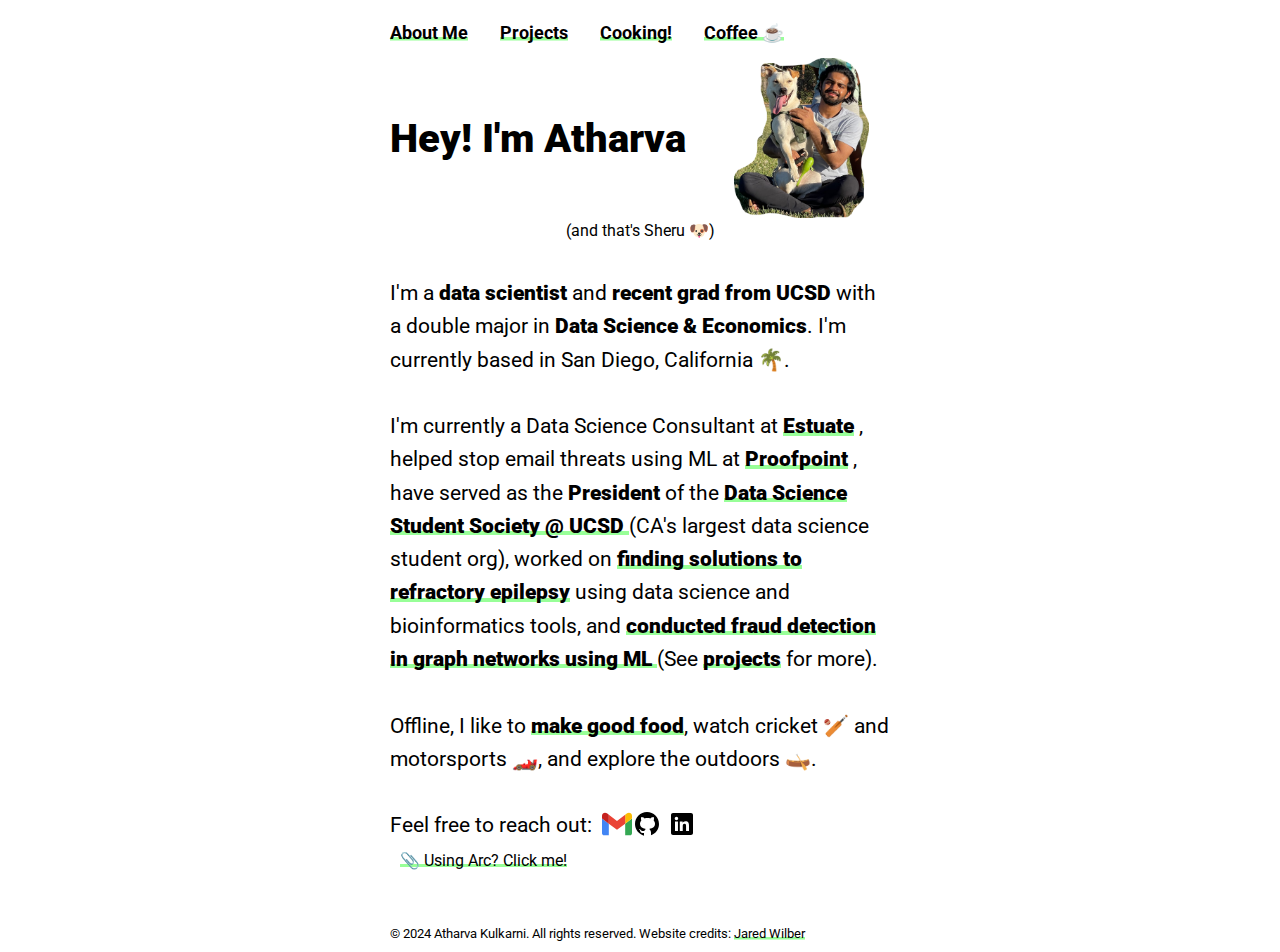
<file: index.html>
<!DOCTYPE html>
<html lang="en">
  <head>
    <meta charset="UTF-8" />
    <meta http-equiv="X-UA-Compatible" content="IE=edge" />
    <meta name="viewport" content="width=device-width, initial-scale=1.0" />
    <title>Atharva Kulkarni</title>
    <link rel="icon" href="./images/pic_smooth.png" />
    <link rel="preconnect" href="https://fonts.googleapis.com" />
    <link rel="preconnect" href="https://fonts.gstatic.com" crossorigin />
    <link
      href="https://fonts.googleapis.com/css2?family=Roboto:wght@300;900&display=swap"
      rel="stylesheet"
    />
    <link rel="stylesheet" href="./css/styles.css" />
  </head>
  <body>
    <main>
      <div id="nav">
        <h2><a href="./">About Me</a></h2>
        <h2><a href="./projects">Projects</a></h2>
        <h2><a href="./cooking">Cooking!</a></h2>
        <h2><a href="./coffee">Coffee ☕️</a></h2>
      </div>
      <div class="content-wrapper">
        <div class="column-left column">
          <div id="intro">
            <h1>Hey! I'm Atharva</h1>
            <img
              src="images/pic_smooth.png"
              alt="me and my doggo"
              class="face"
            />
          </div>
          <p id="sheru-intro">(and that's Sheru 🐶)</p>

          <p>
            <br />
            I'm a <span class="bold"> data scientist</span> and <span class="bold">recent grad from UCSD </span> with a double major in <span class="bold">Data Science & Economics</span>.
            I'm currently based in San Diego, California 🌴. 
            <br /><br />
            I'm currently a Data Science Consultant at
            <a
              class="bold"
              target="_blank"
              rel="noopener noreferrer"
              href="https://www.estuate.com/"
            >Estuate</a> </span>, 
            helped stop email threats using ML at
            <a
              class="bold"
              target="_blank"
              rel="noopener noreferrer"
              href="https://www.proofpoint.com/us"
            >Proofpoint</a> </span>
            , have served as the <span class="bold">President</span> of the
             <a
              class="bold"
              target="_blank"
              rel="noopener noreferrer"
              href="https://www.ds3ucsd.com/"
            >
            Data Science Student Society @ UCSD
            </a> 
            (CA's largest data science student org), worked on
            <a
              class="bold"
              target="_blank"
              rel="noopener noreferrer"
              href="https://bloomscience.com/"
              >finding solutions to refractory epilepsy</a
            > using data science and bioinformatics tools, and
            <a
              class="bold"
              target="_blank"
              rel="noopener noreferrer"
              href="https://github.com/alexmak001/Panama-Papers"
              >conducted fraud detection in graph networks using ML
            </a> (See <a class="bold" target="_blank" rel="noopener noreferrer" href="./projects.html">projects</a> 
            for more). 
            <br /><br />
            Offline, I like to <a class="bold" target="_blank" rel="noopener noreferrer" href="./cooking.html">make good food</a>, watch cricket 🏏
            and motorsports 🏎️, and explore the outdoors 🛶. <br /><br />
          </p>

          <!-- <p class="icon-links">
            Feel free to reach out:&nbsp;&nbsp;
            <a
              class="icon-a"
              target="_blank"
              rel="noopener noreferrer"
              href="mailto:atharva.kul2001@gmail.com"
              ><img
                class="icon"
                src="icons/gmail.svg"
                alt="link to email" /></a
            >&nbsp; -->
            <p class="icon-links">
              Feel free to reach out:&nbsp;&nbsp;
              <a
                class="icon-a"
                target="_blank"
                rel="noopener noreferrer"
                href="mailto:atharva.kul2001@gmail.com"
                ><img
                  class="icon"
                  src="icons/gmail.svg"
                  alt="link to email" /></a
              >

            <a
              class="icon-a"
              target="_blank"
              rel="noopener noreferrer"
              href="https://github.com/tharvipop"
              ><img
                class="icon"
                src="icons/github.svg"
                alt="link to github" /></a
            >&nbsp;
            <a
              class="icon-a"
              target="_blank"
              rel="noopener noreferrer"
              href="https://www.linkedin.com/in/atharva-pk/"
              ><img
                class="icon"
                src="icons/linkedin.svg"
                alt="link to linkedin"
            /></a>
          </p>
          <details class="email-details">
            <summary>📎 Using Arc? Click me!</summary>
            <div class="email-info">
              Ah, a fellow Arc user! The email link might not work because Arc can be picky about these things. 
              Here's my email: <code>atharva.kul2001@gmail.com</code>
              <button onclick="navigator.clipboard.writeText('atharva.kul2001@gmail.com')" class="copy-button">Copy to clipboard</button>
            </div>
          </details>&nbsp;
        </div>
      </div>
      <br/><br/><br/>
      <footer class="footer-small">
        <p>&copy; 2024 Atharva Kulkarni. All rights reserved. Website credits: 
           <a href="https://jwilber.me/" target="_blank">Jared Wilber</a>
        </p>
      </footer>
    </main>
  </body>
</html>


</html>
</file>
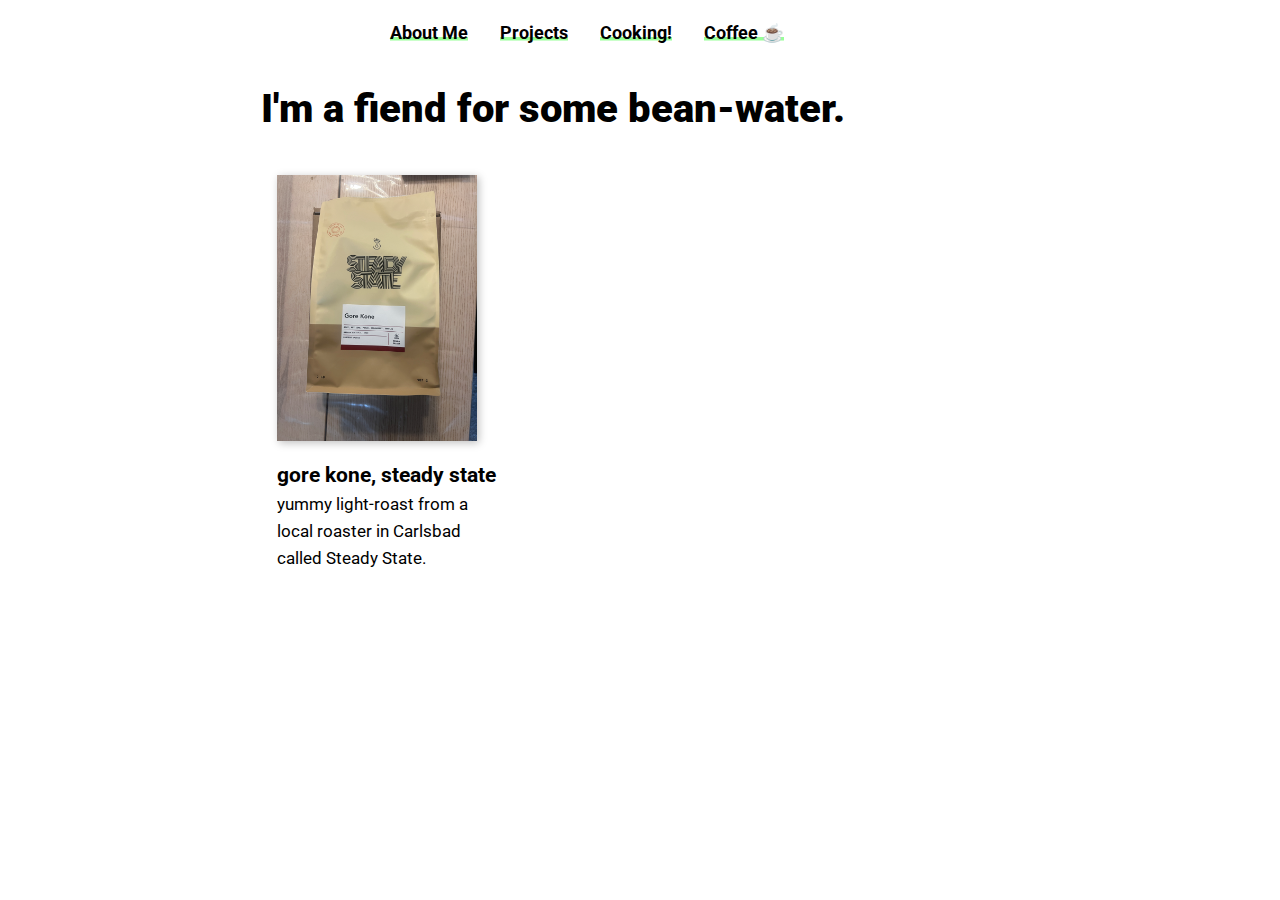
<file: coffee.html>
<!DOCTYPE html>
<html lang="en">
  <head>
    <meta charset="UTF-8" />
    <meta http-equiv="X-UA-Compatible" content="IE=edge" />
    <meta name="viewport" content="width=device-width, initial-scale=1.0" />
    <title>Atharva Kulkarni</title>
    <link rel="icon" href="./images/pic_smooth.png" />
    <link rel="preconnect" href="https://fonts.googleapis.com" />
    <link rel="preconnect" href="https://fonts.gstatic.com" crossorigin />
    <link
      href="https://fonts.googleapis.com/css2?family=Roboto:wght@300;900&display=swap"
      rel="stylesheet"
    />
    <link rel="stylesheet" href="./css/cooking.css" />
  </head>
  <body>
    <div id="nav">
        <h2><a href="./">About Me</a></h2>
        <h2><a href="./projects">Projects</a></h2>
        <h2><a href="./cooking">Cooking!</a></h2>
        <h2><a href="./coffee">Coffee ☕️</a></h2>
    </div>

    <main>
        <h1>
            I'm a fiend for some bean-water.
        </h1>
        <!-- <h3>This is food I make.</h3> -->

        <div id="content">
          <div class="project-grid">
            <li class="project-wrapper">
                <div><img src="./images/gore_kone.JPG" width="200" height="auto" /></div>
                  <h4 class="project-title">gore kone, steady state </h4>
                  <p class="project-description">
                    yummy light-roast from a local roaster in Carlsbad called
                    Steady State.
                  </p>
                </a
                >
              </li>

            

            
    </main>
        
  </body>
</html>
</file>
<file: css/styles.css>
@import url('https://fonts.googleapis.com/css2?family=Roboto:ital@1&display=swap');

.icon-links {
    display: flex;
    vertical-align: bottom;
}
  
img {
    max-height: 300px;
}

#sheru-intro{
    text-align:center;
    font-size:16px;
}

main {
    /* text-align: center; */
    max-width: 500px;
    margin: 0 auto;
    padding: 0 20%;
}

p {
    text-align: left;
    margin: auto;
    max-width: 600px;
    font-size: 1.3rem;
    line-height: 1.6;
    font-family: "Roboto";
}

h1 {
    text-align: left;
    font-size: 2.5rem;
    max-width: 600px;
    font-weight: 900;
    font-family: "Roboto";
}
  

a {
    font-family: "Roboto";
    color: black;
    text-decoration: none;
    background-image: linear-gradient(120deg, #98ff98 0%, #98ff98 100%);
    background-repeat: no-repeat;
    background-size: 100% 0.2em;
    background-position: 0 88%;
    transition: background-size 0.25s ease-in;
}

a:hover {
    background-size: 100% 88%;
    text-decoration: none;
}

a.icon-a {
    background-image: none;
}

.face {
    height: 10rem;
    -webkit-animation: face-spin 2s infinite linear;
    -moz-animation: face-spin 2s infinite linear;
    animation: face-spin 2s infinite linear;
    display: block;
    position: relative;
}

@keyframes face-spin {
0% {
    -webkit-transform: rotate(0deg);
}
25% {
    -webkit-transform: rotate(30deg);
}
50% {
    -webkit-transform: rotate(0deg);
}
75% {
    -webkit-transform: rotate(-30deg);
}
100% {
    -webkit-transform: rotate(0deg);
}
}

@media (max-width: 740px) {
main {
    max-width: none;
    padding: 0;
}

p {
    font-size: 1.1rem;
}

#intro {
    column-gap: 1rem;
}
}

/* layout */
#nav {
    display: flex;
    column-gap: 2rem;
    margin-top: 0;
    padding-top: 0;
    max-width: 500px;
    margin: auto;
    text-align: left;
}

a {
    font-family: "Roboto";
    color: black;
    text-decoration: none;
    /* background-image: linear-gradient(120deg, #84fab0 0%, #8fd3f4 100%); */
    background-image: linear-gradient(120deg, #98ff98 0%, #98ff98 100%);
    background-repeat: no-repeat;
    background-size: 100% 0.2em;
    background-position: 0 88%;
    transition: background-size 0.25s ease-in;
}

a:hover {
    background-size: 100% 88%;
    text-decoration: none;
}

/* global */
#intro {
    display: flex;
    max-width: 500px;
    text-align: left;
    align-content: flex-start;
    align-items: center;
    column-gap: 3rem;
    margin: auto;
}
h2 {
    font-size: 1.1rem;
}

p {
    text-align: left;
    margin: auto;
    max-width: 600px;
    font-size: 1.3rem;
    line-height: 1.6;
    font-family: "Roboto";
}

h1 {
    text-align: left;
    font-size: 2.5rem;
    max-width: 600px;
    font-weight: 900;
    font-family: "Roboto";
}

.bold {
    font-weight: 900;
    font-family: "Roboto";
}

/* stuff below for arc dropdown */
.email-details {
    display: inline-block;
    font-family: "Roboto";
    font-size: 1.1rem;
    cursor: pointer;
    margin-left: 10px;
    background: none;
  }
  
  .email-details summary {
    color: black;
    display: inline-block;
    list-style: none;
    background-image: linear-gradient(120deg, #98ff98 0%, #98ff98 100%);
    background-repeat: no-repeat;
    background-size: 100% 0.2em;
    background-position: 0 88%;
    transition: background-size 0.25s ease-in;
    font-size: 1rem;
  }
  
  .email-details summary:hover {
    background-size: 100% 88%;
  }
  
  .email-details[open] summary {
    background-size: 100% 88%;
  }
  
  .email-info {
    font-family: "Roboto";
    background: white;
    padding: 15px;
    border-radius: 5px;
    margin-top: 10px;
    position: absolute;
    max-width: 300px;
    box-shadow: 0 2px 10px rgba(0, 0, 0, 0.1);
    line-height: 1.4;
    font-size: 0.9rem;
  }
  
  .copy-button {
    font-family: "Roboto";
    background: white;
    color: black;
    border: none;
    padding: 5px 10px;
    /* border-radius: 3px; */
    /* margin-left: 10px; */
    cursor: pointer;
    font-size: 0.9rem;
    background-image: linear-gradient(120deg, #98ff98 0%, #98ff98 100%);
    background-repeat: no-repeat;
    background-size: 100% 0.2em;
    background-position: 0 88%;
    transition: background-size 0.25s ease-in;
  }
  
  .copy-button:hover {
    background-size: 100% 88%;
  }
  
  code {
    font-family: monospace;
    background: #f5f5f5;
    padding: 2px 5px;
    border-radius: 3px;
  }
  
  @media (max-width: 740px) {
    .email-info {
      font-size: 0.9rem;
      max-width: 250px;
    }
    
    .email-details {
      font-size: 1rem;
    }
  }


/* mobile */
@media (max-width: 740px) {
p {
    font-size: 1.1rem;
}

#intro {
    column-gap: 1rem;
}
}


/* targeting p element in footer-small class */
.footer-small p{
    font-size: 0.8rem;
}


  
/*styling for the vis tile*/
/* 
div {
    font-family: sans-serif;
    font-size: 35px;
    text-align: center;
    line-height: 100px;
    height: 100px;
}

* {
    margin: 0;
    padding: 0;
    box-sizing: border-box;
}

body {
    // font-family: Arial, sans-serif; 
    font-family: Roboto;
    line-height: 1.6;
    color: #333;
}

header {
    background: #333;
    padding: 1rem;
}

nav ul {
    display: flex;
    justify-content: flex-end;
}

nav ul li {
    list-style: none;
    margin-left: 1rem;
}

nav ul li a {
    color: #fff;
    text-decoration: none;
}

nav ul li a:hover {
    color: #ccc;
}

main {
    padding: 2rem;
}

#hero {
    text-align: center;
    padding: 2rem 0;
}

#hero h1 {
    font-size: 3rem;
    margin-bottom: 1rem;
}

#about,
#projects,
#contact {
    margin-bottom: 2rem;
}

.project {
    margin-bottom: 1rem;
}

footer {
    background:
}   
*/
</file>
<file: css/cooking.css>
p {
    text-align: left;
    margin: auto;
    max-width: 500px;
    font-size: 1.3rem;
    line-height: 1.6;
    font-family: "Roboto";
  }
  
  h1 {
    text-align: left;
    font-size: 2.5rem;
    max-width: 600px;
    font-weight: 900;
    font-family: "Roboto";
  }
  
  main {
    max-width: 950px;
    margin: 0 auto;
    padding: 0 20%;
  }
  
  #static-content {
    max-width: 500px;
    margin: 0 auto;
    padding: 0 20%;
  }
  
  p.talk {
    max-width: 950px;
    font-size: 1.2rem;
  }
  
  h1.section-header {
    font-family: "Roboto";
    font-weight: bold;
    padding-top: 1.3rem;
    margin-bottom: 0.5rem;
    padding-bottom: 0;
    font-size: 1.3rem;
    text-transform: lowercase;
    text-align: left;
    text-decoration: underline;
  }
  
  #content {
    margin: auto;
    text-align: left;
    max-width: 100%;
  }
  
  a {
    font-family: "Roboto";
    color: black;
    text-decoration: none;
  }
  
  a:hover {
    background-size: 100% 88%;
    text-decoration: none;
  }
  
  .project-wrapper {
    list-style-type: none;
    flex-basis: 25%;
    margin-bottom: 0px;
    padding: 1rem;
    width: 100%;
  }
  
  a.project-link {
    background-image: none;
  }
  
  .project-grid {
    list-style: none;
    display: grid;
    grid-template-columns: repeat(3, 1fr);
    grid-auto-flow: dense;
    column-gap: 1rem;
    margin: auto;
  }
  
  .project-wrapper,
  .project-description {
    width: 95%;
  }
  
  .project-wrapper img {
    /* width: 100%; */
    margin-bottom: 1em;
    box-shadow: 2px 2px 8px rgba(0, 0, 0, 0.25);
  }
  
  .project-title {
    font-size: 21px;
    font-family: "Roboto";
    font-weight: bold;
    display: table-row;
    line-height: 1.4;
    color: black;
  }
  
  .project-description {
    font-family: "Roboto";
    font-size: 17px;
    font-weight: 400;
    color: black;
    width: 100%;
  }
  
  li:hover .project-description:not(.no-hover) {
    color: black;
  }
  
  li img {
    -webkit-transition: all 0.3s ease-in-out;
    -moz-transition: all 0.3s ease-in-out;
    transition: all 0.3s ease-in-out;
  }
  
  li:hover img:not(.no-hover) {
    -ms-transform: scale(1.02);
    -webkit-transform: scale(1.02);
    transform: scale(1.02);
  }
  
  li .project-description {
    -webkit-transition: all 0.4s ease-in-out;
    -moz-transition: all 0.4s ease-in-out;
    transition: all 0.4s ease-in-out;
  }
  
  @media (max-width: 1250px) {
    #static-content {
      padding: 0;
    }
    main {
      padding: 0 10%;
    }
  
    p,
    p.talk {
      font-size: 1.1rem;
    }
  
    #intro {
      column-gap: 1rem;
    }
  
    .project-grid {
      grid-template-columns: repeat(2, 1fr);
    }
  }
  
  @media (max-width: 740px) {
    #static-content {
      padding: 0;
    }
    main {
      max-width: none;
      padding: 0;
    }
  
    p,
    p.talk {
      font-size: 1.1rem;
    }
  
    #intro {
      column-gap: 1rem;
    }
  
    .project-grid {
      grid-template-columns: repeat(1, 1fr);
    }
  }
  
  /* layout */
  #nav {
    display: flex;
    column-gap: 2rem;
    margin-top: 0;
    padding-top: 0;
    max-width: 500px;
    margin: auto;
    text-align: left;
  }
  
  a {
    font-family: "Roboto";
    color: black;
    text-decoration: none;
    /* background-image: linear-gradient(120deg, #84fab0 0%, #8fd3f4 100%); */
    background-image: linear-gradient(120deg, #98ff98 0%, #98ff98 100%);
    background-repeat: no-repeat;
    background-size: 100% 0.2em;
    background-position: 0 88%;
    transition: background-size 0.25s ease-in;
  }
  
  a:hover {
    background-size: 100% 88%;
    text-decoration: none;
  }
  
  /* global */
  #intro {
    display: flex;
    max-width: 500px;
    text-align: left;
    align-content: flex-start;
    align-items: center;
    column-gap: 3rem;
    margin: auto;
  }
  h2 {
    font-size: 1.1rem;
  }
  
  p {
    text-align: left;
    margin: auto;
    max-width: 600px;
    font-size: 1.3rem;
    line-height: 1.6;
    font-family: "Roboto";
  }
  
  h1 {
    text-align: left;
    font-size: 2.5rem;
    max-width: 600px;
    font-weight: 900;
    font-family: "Roboto";
  }
  
  .bold {
    font-weight: 900;
    font-family: "Roboto";
  }
  
  /* mobile */
  @media (max-width: 740px) {
    p {
      font-size: 1.1rem;
    }
  
    #intro {
      column-gap: 1rem;
    }
  }
</file>
